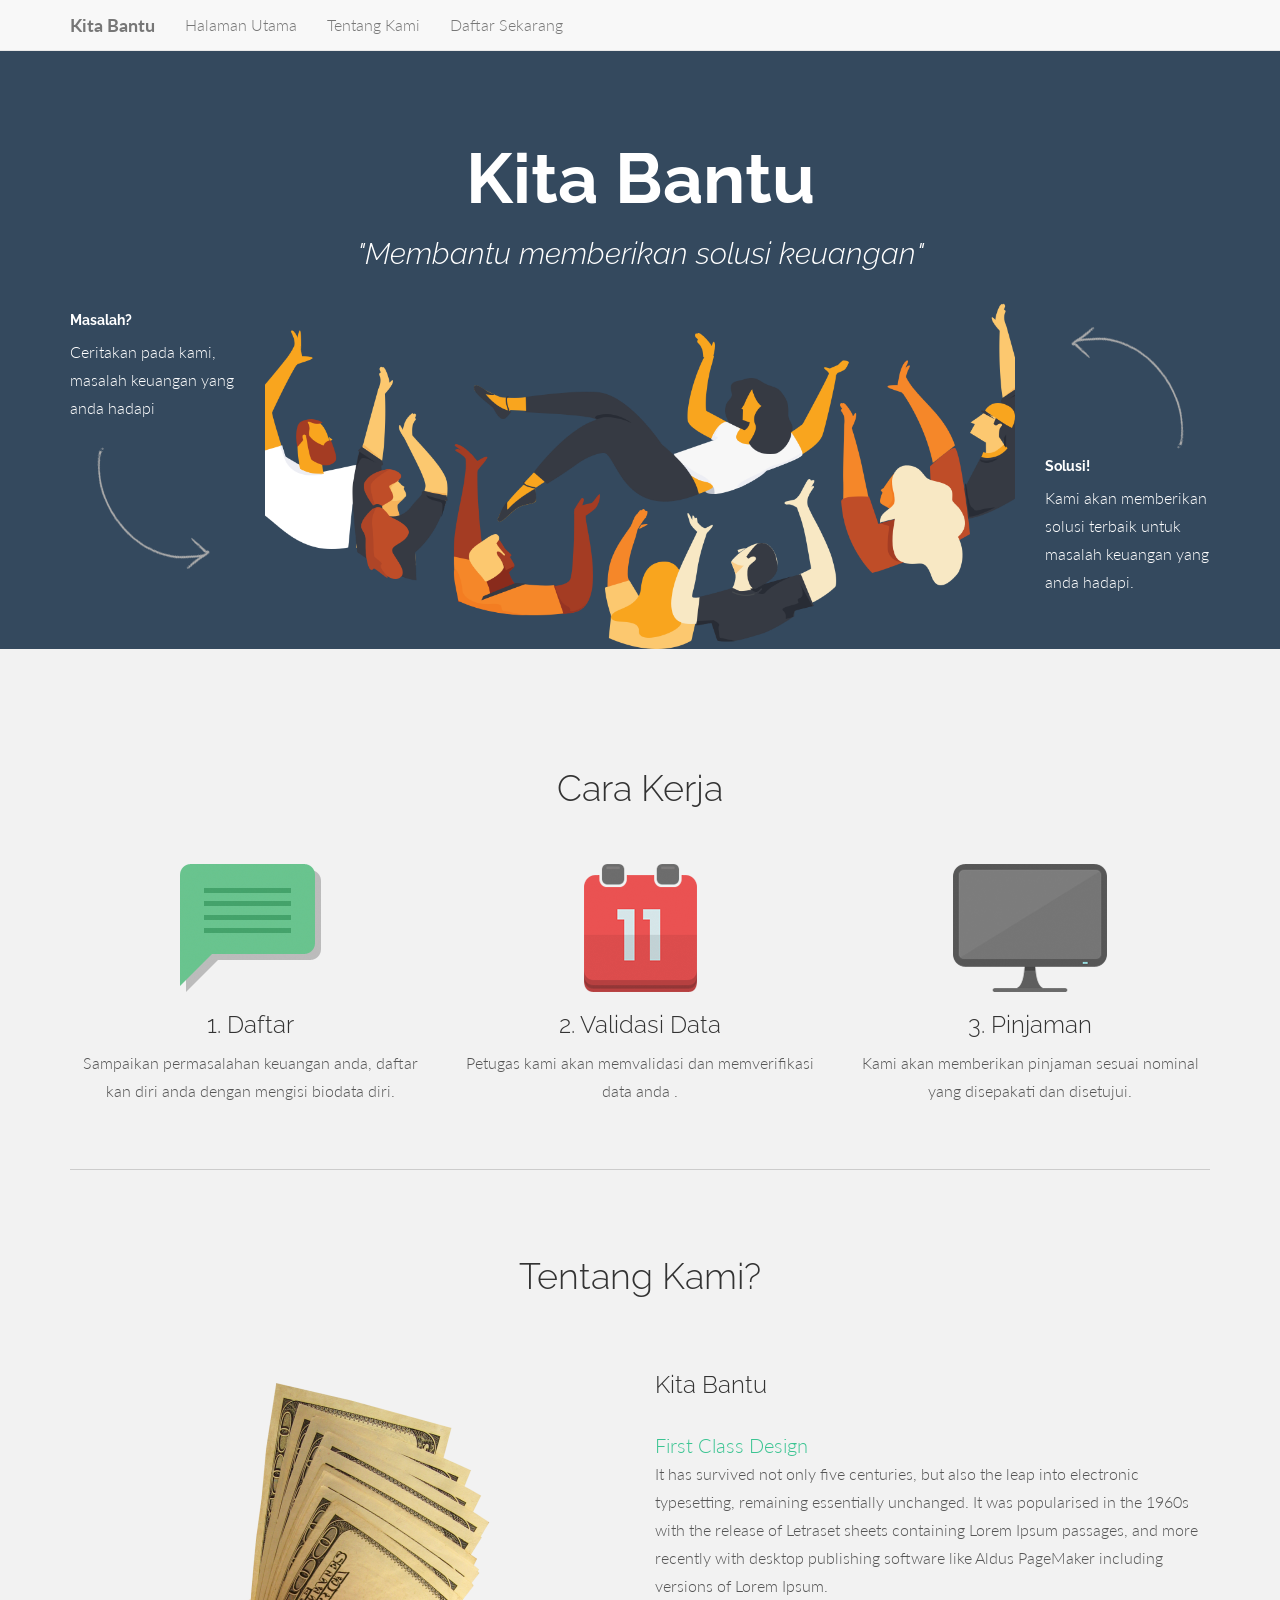
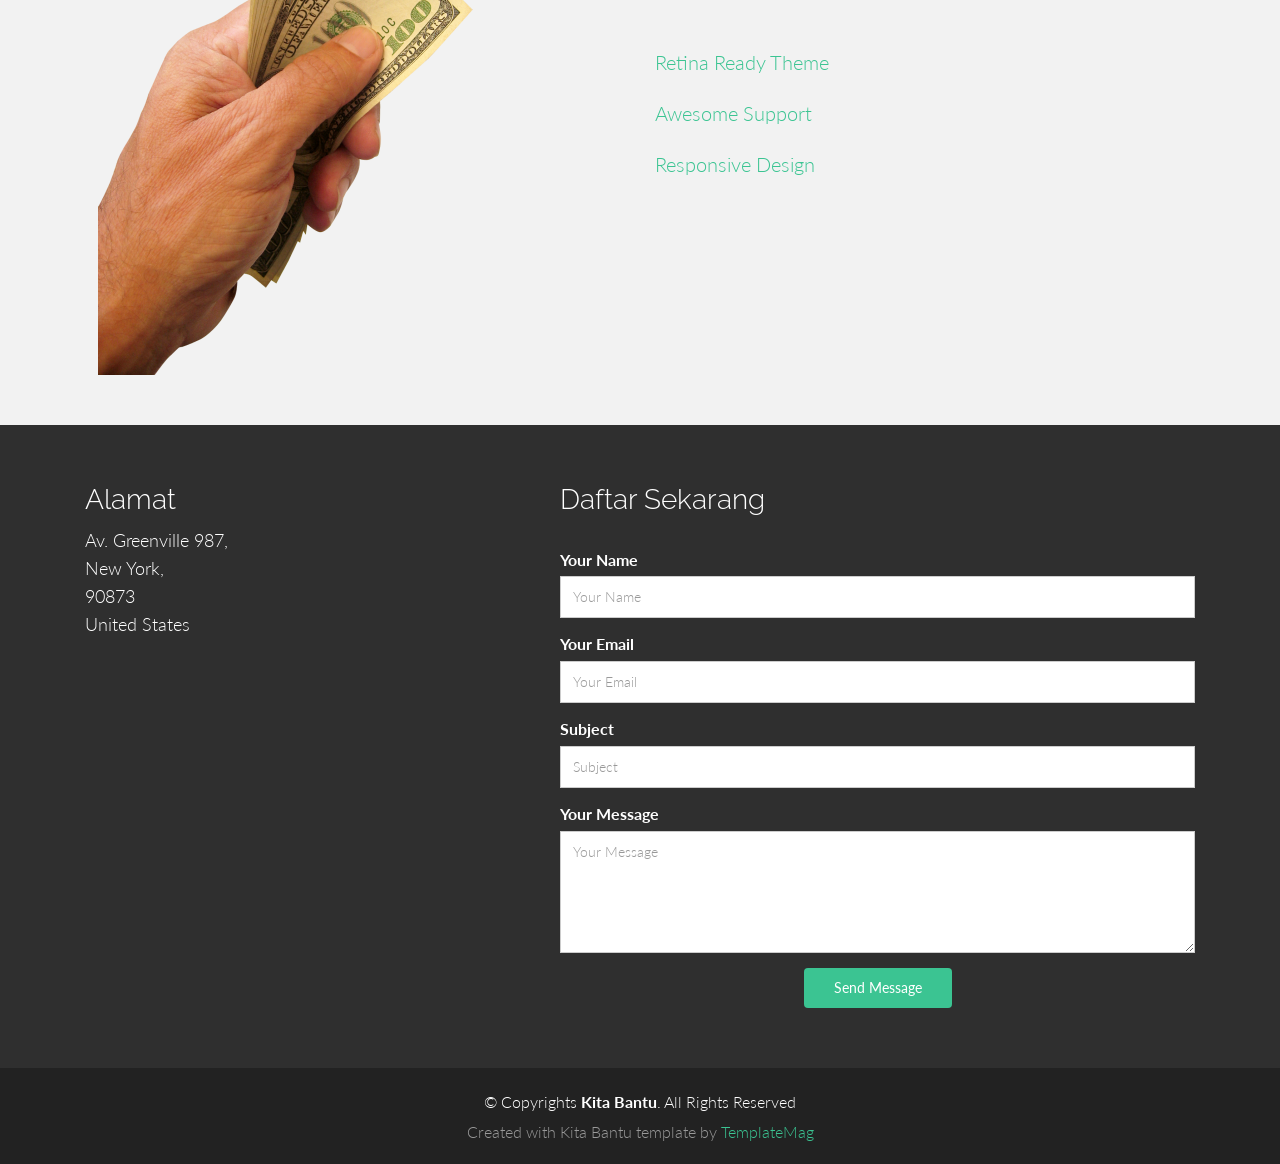
<file: index.html>
<!DOCTYPE html>
<html lang="en">

<head>
  <meta charset="utf-8">
  <title>Kita Bantu</title>
  <meta content="width=device-width, initial-scale=1.0" name="viewport">
  <meta content="" name="keywords">
  <meta content="" name="description">

  <!-- Favicons -->
  <link href="img/favicon.png" rel="icon">
  <link href="img/apple-touch-icon.png" rel="apple-touch-icon">

  <!-- Google Fonts -->
  <link href="https://fonts.googleapis.com/css?family=Lato:300,400,700,300italic,400italic|Raleway:400,300,700" rel="stylesheet">

  <!-- Bootstrap CSS File -->
  <link href="lib/bootstrap/css/bootstrap.min.css" rel="stylesheet">

  <!-- Main Stylesheet File -->
  <link href="css/style.css" rel="stylesheet">

  <!-- =======================================================
    Template Name: Pratt
    Template URL: https://templatemag.com/pratt-app-landing-page-template/
    Author: TemplateMag.com
    License: https://templatemag.com/license/
  ======================================================= -->
</head>

<body data-spy="scroll" data-offset="0" data-target="#navigation">

  <!-- Fixed navbar -->
  <div id="navigation" class="navbar navbar-default navbar-fixed-top">
    <div class="container">
      <div class="navbar-header">
        <button type="button" class="navbar-toggle" data-toggle="collapse" data-target=".navbar-collapse">
          <span class="icon-bar"></span>
          <span class="icon-bar"></span>
          <span class="icon-bar"></span>
        </button>
        <a class="navbar-brand smothscroll" href="#home"><b>Kita Bantu</b></a>
      </div>
      <div class="navbar-collapse collapse">
        <ul class="nav navbar-nav">
          <li class="active"><a href="#home" class="smothscroll">Halaman Utama</a></li>
          <li><a href="#desc" class="smothscroll">Tentang Kami</a></li>
          <!-- <li><a href="#showcase" class="smothscroll">Showcase</a></li> -->
          <li><a href="#contact" class="smothscroll">Daftar Sekarang</a></li>
        </ul>
      </div>
      <!--/.nav-collapse -->
    </div>
  </div>

  <section id="home" name="home">
    <div id="headerwrap">
      <div class="container">
        <div class="row centered">
          <div class="col-lg-12">
            <h1><b>Kita Bantu</b></h1>
            <h3><i>"Membantu memberikan solusi keuangan"</i></h3>
            <br>
          </div>

          <div class="col-lg-2">
            <h5>Masalah?</h5>
            <p>Ceritakan pada kami, masalah keuangan yang anda hadapi</p>
            <img class="hidden-xs hidden-sm hidden-md" src="img/arrow1.png">
          </div>
          <div class="col-lg-8">
            <img class="img-responsive"  src="home.png" alt="">
          </div>
          <div class="col-lg-2">
            <br>
            <img class="hidden-xs hidden-sm hidden-md" src="img/arrow2.png">
            <h5>Solusi!</h5>
            <p>Kami akan memberikan solusi terbaik untuk masalah keuangan yang anda hadapi.</p>
          </div>
        </div>
      </div>
      <!--/ .container -->
    </div>
    <!--/ #headerwrap -->
  </section>


  <section id="desc" name="desc">
    <!-- INTRO WRAP -->
    <div id="intro">
      <div class="container">
        <div class="row centered">
          <h1>Cara Kerja</h1>
          <br>
          <br>
          <div class="col-lg-4">
            <img src="img/intro01.png" alt="">
            <h3>1. Daftar</h3>
            <p>Sampaikan permasalahan keuangan anda, daftar kan diri anda dengan mengisi biodata diri.</p>
          </div>
          <div class="col-lg-4">
            <img src="img/intro02.png" alt="">
            <h3>2. Validasi Data</h3>
            <p>Petugas kami akan memvalidasi dan memverifikasi data anda .</p>
          </div>
          <div class="col-lg-4">
            <img src="img/intro03.png" alt="">
            <h3>3. Pinjaman</h3>
            <p>Kami akan memberikan pinjaman sesuai nominal yang disepakati dan disetujui.</p>
          </div>
        </div>
        <br>
        <hr>
      </div>
      <!--/ .container -->
    </div>
    <!--/ #introwrap -->

    <!-- FEATURES WRAP -->
    <div id="features">
      <div class="container">
        <div class="row">
          <h1 class="centered">Tentang Kami?</h1>
          <br>
          <br>
          <div class="col-lg-6 centered">
            <img class="centered" class="img-responsive" src="hand_money.png" alt="">
          </div>

          <div class="col-lg-6">
            <h3>Kita Bantu</h3>
            <br>
            <!-- ACCORDION -->
            <div class="accordion ac" id="accordion2">
              <div class="accordion-group">
                <div class="accordion-heading">
                  <a class="accordion-toggle" data-toggle="collapse" data-parent="#accordion2" href="#collapseOne">
  		                        First Class Design
  		                        </a>
                </div>
                <!-- /accordion-heading -->
                <div id="collapseOne" class="accordion-body collapse in">
                  <div class="accordion-inner">
                    <p>It has survived not only five centuries, but also the leap into electronic typesetting, remaining essentially unchanged. It was popularised in the 1960s with the release of Letraset sheets containing Lorem Ipsum passages, and more recently
                      with desktop publishing software like Aldus PageMaker including versions of Lorem Ipsum.</p>
                  </div>
                  <!-- /accordion-inner -->
                </div>
                <!-- /collapse -->
              </div>
              <!-- /accordion-group -->
              <br>

              <div class="accordion-group">
                <div class="accordion-heading">
                  <a class="accordion-toggle" data-toggle="collapse" data-parent="#accordion2" href="#collapseTwo">Retina Ready Theme</a>
                </div>
                <div id="collapseTwo" class="accordion-body collapse">
                  <div class="accordion-inner">
                    <p>It has survived not only five centuries, but also the leap into electronic typesetting, remaining essentially unchanged. It was popularised in the 1960s with the release of Letraset sheets containing Lorem Ipsum passages, and more recently
                      with desktop publishing software like Aldus PageMaker including versions of Lorem Ipsum.</p>
                  </div>
                  <!-- /accordion-inner -->
                </div>
                <!-- /collapse -->
              </div>
              <!-- /accordion-group -->
              <br>

              <div class="accordion-group">
                <div class="accordion-heading">
                  <a class="accordion-toggle" data-toggle="collapse" data-parent="#accordion2" href="#collapseThree">Awesome Support</a>
                </div>
                <div id="collapseThree" class="accordion-body collapse">
                  <div class="accordion-inner">
                    <p>It has survived not only five centuries, but also the leap into electronic typesetting, remaining essentially unchanged. It was popularised in the 1960s with the release of Letraset sheets containing Lorem Ipsum passages, and more recently
                      with desktop publishing software like Aldus PageMaker including versions of Lorem Ipsum.</p>
                  </div>
                  <!-- /accordion-inner -->
                </div>
                <!-- /collapse -->
              </div>
              <!-- /accordion-group -->
              <br>

              <div class="accordion-group">
                <div class="accordion-heading">
                  <a class="accordion-toggle" data-toggle="collapse" data-parent="#accordion2" href="#collapseFour">Responsive Design</a>
                </div>
                <div id="collapseFour" class="accordion-body collapse">
                  <div class="accordion-inner">
                    <p>It has survived not only five centuries, but also the leap into electronic typesetting, remaining essentially unchanged. It was popularised in the 1960s with the release of Letraset sheets containing Lorem Ipsum passages, and more recently
                      with desktop publishing software like Aldus PageMaker including versions of Lorem Ipsum.</p>
                  </div>
                  <!-- /accordion-inner -->
                </div>
                <!-- /collapse -->
              </div>
              <!-- /accordion-group -->
              <br>
            </div>
            <!-- Accordion -->
          </div>
        </div>
      </div>
      <!--/ .container -->
    </div>
    <!--/ #features -->
  </section>





  <section id="contact" name="contact">
    <div id="footerwrap">
      <div class="container">
        <div class="col-lg-5">
          <h3>Alamat</h3>
          <p>
            Av. Greenville 987,<br/> New York,<br/> 90873
            <br/> United States
          </p>
        </div>

        <div class="col-lg-7">
          <h3>Daftar Sekarang</h3>

          <br>
          <form class="contact-form php-mail-form" role="form" action="contactform/contactform.php" method="POST">

            <div class="form-group">
              <label for="contact-name">Your Name</label>
              <input type="name" name="name" class="form-control" id="contact-name" placeholder="Your Name" data-rule="minlen:4" data-msg="Please enter at least 4 chars">
              <div class="validate"></div>
            </div>
            <div class="form-group">
              <label for="contact-email">Your Email</label>
              <input type="email" name="email" class="form-control" id="contact-email" placeholder="Your Email" data-rule="email" data-msg="Please enter a valid email">
              <div class="validate"></div>
            </div>
            <div class="form-group">
              <label for="contact-subject">Subject</label>
              <input type="text" name="subject" class="form-control" id="contact-subject" placeholder="Subject" data-rule="minlen:4" data-msg="Please enter at least 8 chars of subject">
              <div class="validate"></div>
            </div>

            <div class="form-group">
              <label for="contact-message">Your Message</label>
              <textarea class="form-control" name="message" id="contact-message" placeholder="Your Message" rows="5" data-rule="required" data-msg="Please write something for us"></textarea>
              <div class="validate"></div>
            </div>

            <div class="loading"><img src="lib/php-mail-form/loading.gif"></div>
            <div class="error-message"></div>
            <div class="sent-message">Your message has been sent. Thank you!</div>

            <div class="form-send">
              <button type="submit" class="btn btn-large">Send Message</button>
            </div>

          </form>

        </div>
      </div>
    </div>
  </section>
  <div id="copyrights">
    <div class="container">
      <p>
        &copy; Copyrights <strong>Kita Bantu</strong>. All Rights Reserved 
      </p>
      <div class="credits">
        <!--
          You are NOT allowed to delete the credit link to TemplateMag with free version.
          You can delete the credit link only if you bought the pro version.
          Buy the pro version with working PHP/AJAX contact form: https://templatemag.com/pratt-app-landing-page-template/
          Licensing information: https://templatemag.com/license/
        -->
        Created with Kita Bantu template by <a href="https://templatemag.com/">TemplateMag</a>
      </div>
    </div>
  </div>

  <!-- JavaScript Libraries -->
  <script src="lib/jquery/jquery.min.js"></script>
  <script src="lib/bootstrap/js/bootstrap.min.js"></script>
  <script src="lib/php-mail-form/validate.js"></script>
  <script src="lib/easing/easing.min.js"></script>

  <!-- Template Main Javascript File -->
  <script src="js/main.js"></script>

</body>
</html>
</file>
<file: css/style.css>
/**
*  Template Name: Pratt
*  Template URL: https://templatemag.com/pratt-app-landing-page-template/
*  Author: TemplateMag.com
*  License: https://templatemag.com/license/
*/

body {
  background-color: #f2f2f2;
  font-family: "Lato";
  font-weight: 300;
  font-size: 16px;
  color: #555;
  padding-top: 50px;
  -webkit-font-smoothing: antialiased;
  -webkit-overflow-scrolling: touch;
}

/* Titles */

h1, h2, h3, h4, h5, h6 {
  font-family: "Raleway";
  font-weight: 300;
  color: #333;
}

/* Paragraph & Typographic */

p {
  line-height: 28px;
  margin-bottom: 25px;
}

.centered {
  text-align: center;
}

/* Links */

a {
  color: #3bc492;
  word-wrap: break-word;
  -webkit-transition: color 0.1s ease-in, background 0.1s ease-in;
  -moz-transition: color 0.1s ease-in, background 0.1s ease-in;
  -ms-transition: color 0.1s ease-in, background 0.1s ease-in;
  -o-transition: color 0.1s ease-in, background 0.1s ease-in;
  transition: color 0.1s ease-in, background 0.1s ease-in;
}

a:hover, a:focus {
  color: #c0392b;
  text-decoration: none;
  outline: 0;
}

a:before, a:after {
  -webkit-transition: color 0.1s ease-in, background 0.1s ease-in;
  -moz-transition: color 0.1s ease-in, background 0.1s ease-in;
  -ms-transition: color 0.1s ease-in, background 0.1s ease-in;
  -o-transition: color 0.1s ease-in, background 0.1s ease-in;
  transition: color 0.1s ease-in, background 0.1s ease-in;
}

hr {
  display: block;
  height: 1px;
  border: 0;
  border-top: 1px solid #ccc;
  margin: 1em 0;
  padding: 0;
}

/* ==========================================================================
   Wrap Sections
   ========================================================================== */

#headerwrap {
  background-color: #34495e;
  padding-top: 60px;
}

#headerwrap h1 {
  margin-top: 30px;
  color: white;
  font-size: 70px;
}

#headerwrap h3 {
  color: white;
  font-size: 30px;
}

#headerwrap h5 {
  color: white;
  font-weight: 700;
  text-align: left;
}

#headerwrap p {
  text-align: left;
  color: white
}

/* intro Wrap */

#intro {
  padding-top: 100px;
}

#features {
  padding-top: 50px;
  padding-bottom: 50px;
}

#features .ac a {
  font-size: 20px;
}

/* Showcase Wrap */

#showcase {
  display: block;
  background-color: #34495e;
  padding-top: 50px;
  padding-bottom: 50px;
}

#showcase h1 {
  color: white;
}

#footerwrap {
  background-color: #2f2f2f;
  color: white;
  padding-top: 40px;
  padding-bottom: 60px;
  text-align: left;
}

#footerwrap h3 {
  font-size: 28px;
  color: white;
}

#footerwrap p {
  color: white;
  font-size: 18px;
}

/* Copyright Wrap */

#copyrights {
  background: #222222;
  padding: 20px 0;
  text-align: center;
  color: #fff;
  font-size: 16px;
}

#copyrights p {
  margin: 0 0 5px 0;
}

.credits {
  color: #999;
}
/* Contact Form */

.contact-form input, .contact-form textarea {
  padding: 10px 12px;
  border-radius: 0;
  box-shadow: none;
  font-size: 14px;
  height: auto;
}

.contact-form .form-send {
  text-align: center;
}

.contact-form .form-send button {
  background: #3bc492;
  border: 0;
  padding: 10px 30px;
  color: #fff;
  transition: 0.4s;
  cursor: pointer;
}

.contact-form .form-send button:hover {
  background: #3be6a7;
}

.contact-form .validate {
  display: none;
  color: red;
  margin: 0 0 15px 0;
  font-weight: 400;
  font-size: 13px;
}

.contact-form .loading {
  display: none;
  color: #555;
  background: #fff;
  text-align: center;
  padding: 15px;
  margin: 15px 0;
}

.contact-form .error-message {
  display: none;
  color: #fff;
  background: #ed3c0d;
  text-align: center;
  padding: 15px;
  font-weight: 600;
  margin: 15px 0;
}

.contact-form .sent-message {
  display: none;
  color: #fff;
  background: #18d26e;
  text-align: center;
  padding: 15px;
  font-weight: 600;
  margin: 15px 0;
}
</file>
